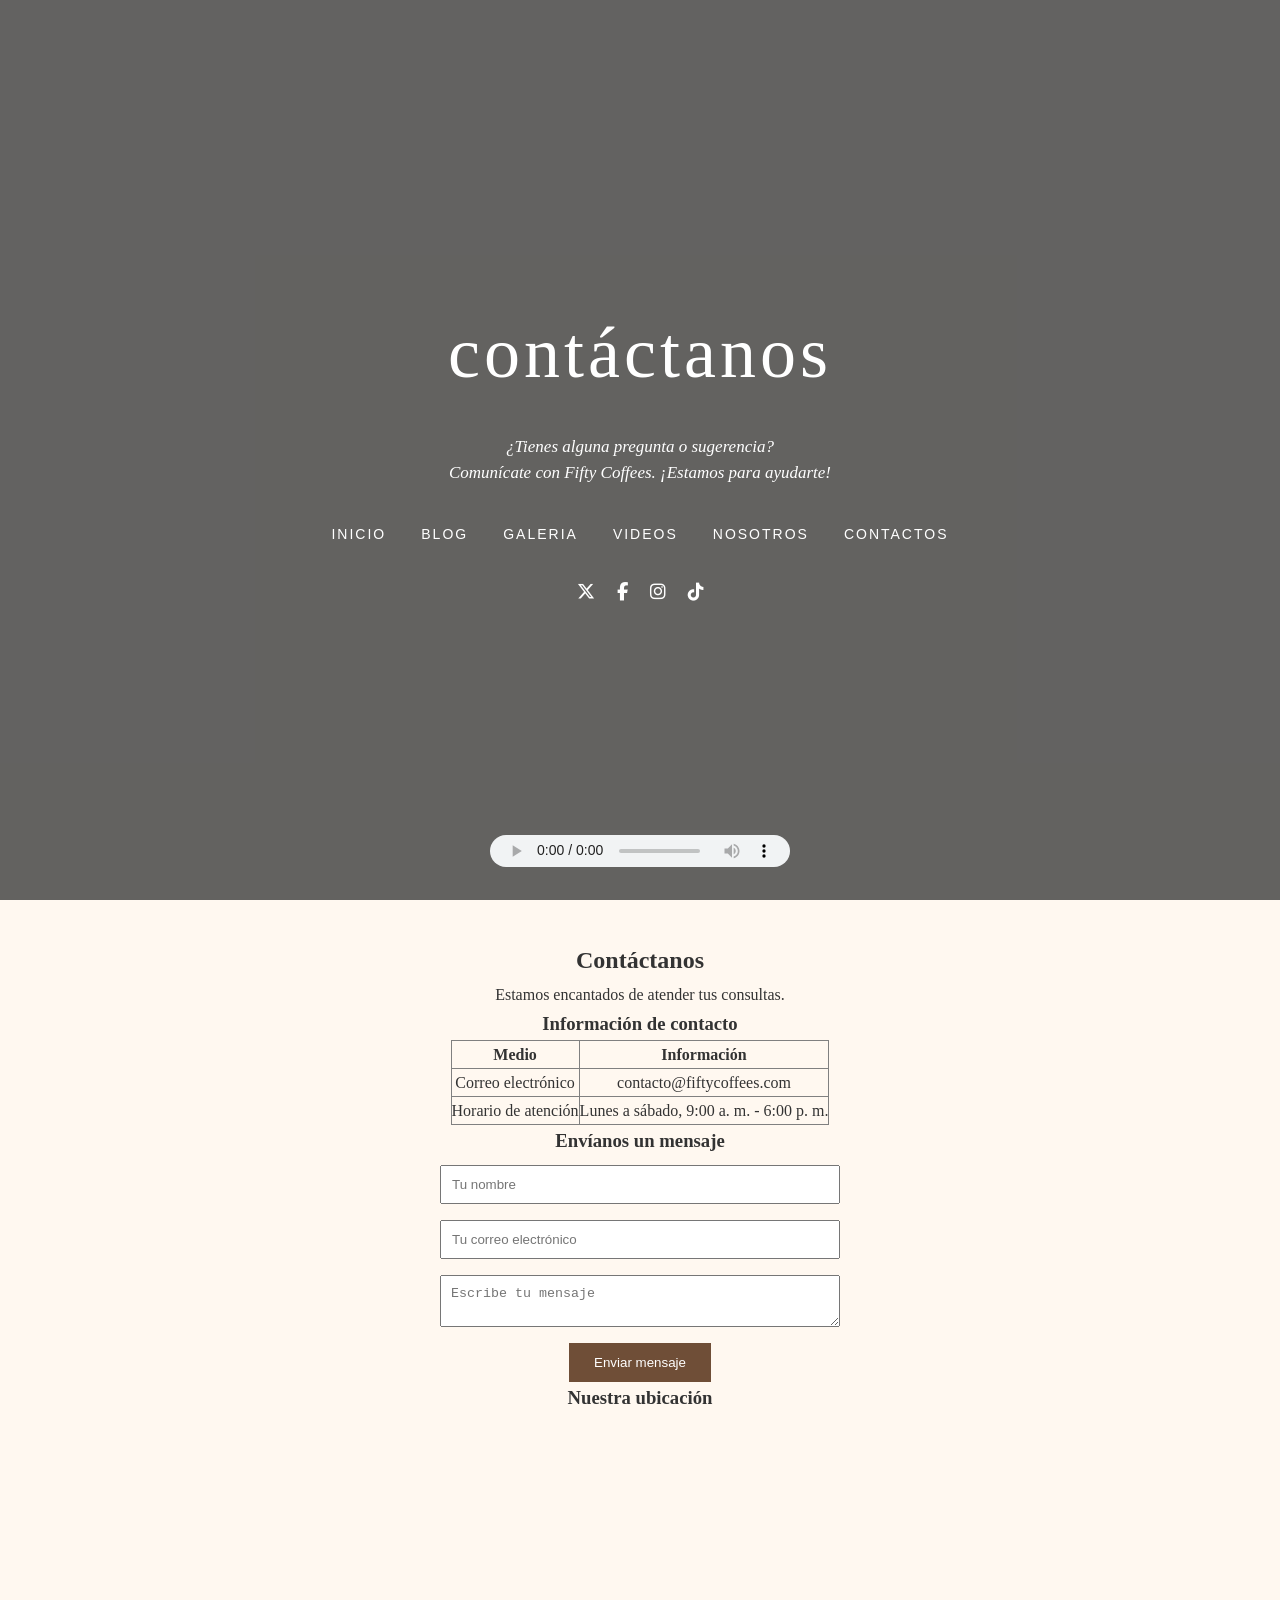
<file: contactos.html>
<!DOCTYPE html>
<html lang="es">
<head>
    <meta charset="UTF-8">
    <meta name="viewport" content="width=device-width, initial-scale=1.0">
    <title>Fifty Coffees - Contactos</title>
    <link rel="stylesheet" href="css/styles.css">
    <link rel="icon" href="https://cdn-icons-png.flaticon.com/512/924/924514.png" type="image/png">
    <link rel="stylesheet" href="https://cdnjs.cloudflare.com/ajax/libs/font-awesome/6.5.1/css/all.min.css">
</head>
<body>

    <!-- PORTADA -->
    <header class="hero">
        <div class="hero-content">
           <h1>Contáctanos</h1>
            <p class="slogan">
               ¿Tienes alguna pregunta o sugerencia?<br>
Comunícate con Fifty Coffees. ¡Estamos para ayudarte!
            </p>

            <!-- Menú -->
            <nav>
                <ul class="menu-portada">
                    <li><a href="index.html">INICIO</a></li>
                    <li><a href="blog.html">BLOG</a></li>
                    <li><a href="galeria.html">GALERIA</a></li>
                    <li><a href="videos.html">VIDEOS</a></li>
                    <li><a href="nosotros.html">NOSOTROS</a></li>
                
                <li><a href="contactos.html">CONTACTOS</a></li>
                </ul>
            </nav>

            <!-- Redes sociales -->
            <div class="redes-portada">
                <a href="https://twitter.com" target="_blank" title="X / Twitter"><i class="fa-brands fa-x-twitter"></i></a>
                <a href="https://facebook.com" target="_blank" title="Facebook"><i class="fa-brands fa-facebook-f"></i></a>
                <a href="https://instagram.com" target="_blank" title="Instagram"><i class="fa-brands fa-instagram"></i></a>
                <a href="https://tiktok.com" target="_blank" title="TikTok"><i class="fa-brands fa-tiktok"></i></a>
            </div>
        </div>

        <!-- Audio opcional -->
        <div class="audio-portada">
            <audio controls>
                <source src="https://www.soundhelix.com/examples/mp3/SoundHelix-Song-1.mp3" type="audio/mpeg">
                Tu navegador no soporta el elemento de audio.
            </audio>
        </div>
    </header>

<!-- SECCIÓN DE CONTACTO -->
<section style="padding:40px; background:#fff8f0; color:#333; text-align:center;">

    <h2>Contáctanos</h2>
    <p>Estamos encantados de atender tus consultas.</p>

    <!-- TABLA -->
    <h3>Información de contacto</h3>
    <table border="1" cellpadding="12" style="margin:auto; border-collapse:collapse;">
        <tr>
            <th>Medio</th>
            <th>Información</th>
        </tr>
        <tr>
            <td>Correo electrónico</td>
            <td>contacto@fiftycoffees.com</td>
        </tr>
        <tr>
            <td>Horario de atención</td>
            <td>Lunes a sábado, 9:00 a. m. - 6:00 p. m.</td>
        </tr>
    </table>

    <!-- FORMULARIO -->
    <h3>Envíanos un mensaje</h3>
    <form style="max-width:400px; margin:auto;">
        <input type="text" placeholder="Tu nombre" required
               style="width:100%; padding:10px; margin:8px 0; box-sizing:border-box;">

        <input type="email" placeholder="Tu correo electrónico" required
               style="width:100%; padding:10px; margin:8px 0; box-sizing:border-box;">

        <textarea placeholder="Escribe tu mensaje" required
                  style="width:100%; padding:10px; margin:8px 0; box-sizing:border-box;"></textarea>

        <button type="submit" style="padding:12px 25px; background:#6f4e37; color:white; border:0; cursor:pointer;">
            Enviar mensaje
        </button>
    </form>

    <!-- MAPA -->
    <h3>Nuestra ubicación</h3>
    <iframe
        src="https://www.google.com/maps?q=Lima,Peru&output=embed"
        width="100%"
        height="300"
        style="border:0;"
        loading="lazy"
        title="Mapa de ubicación">
    </iframe>

</section>

</body>
</html>
</file>
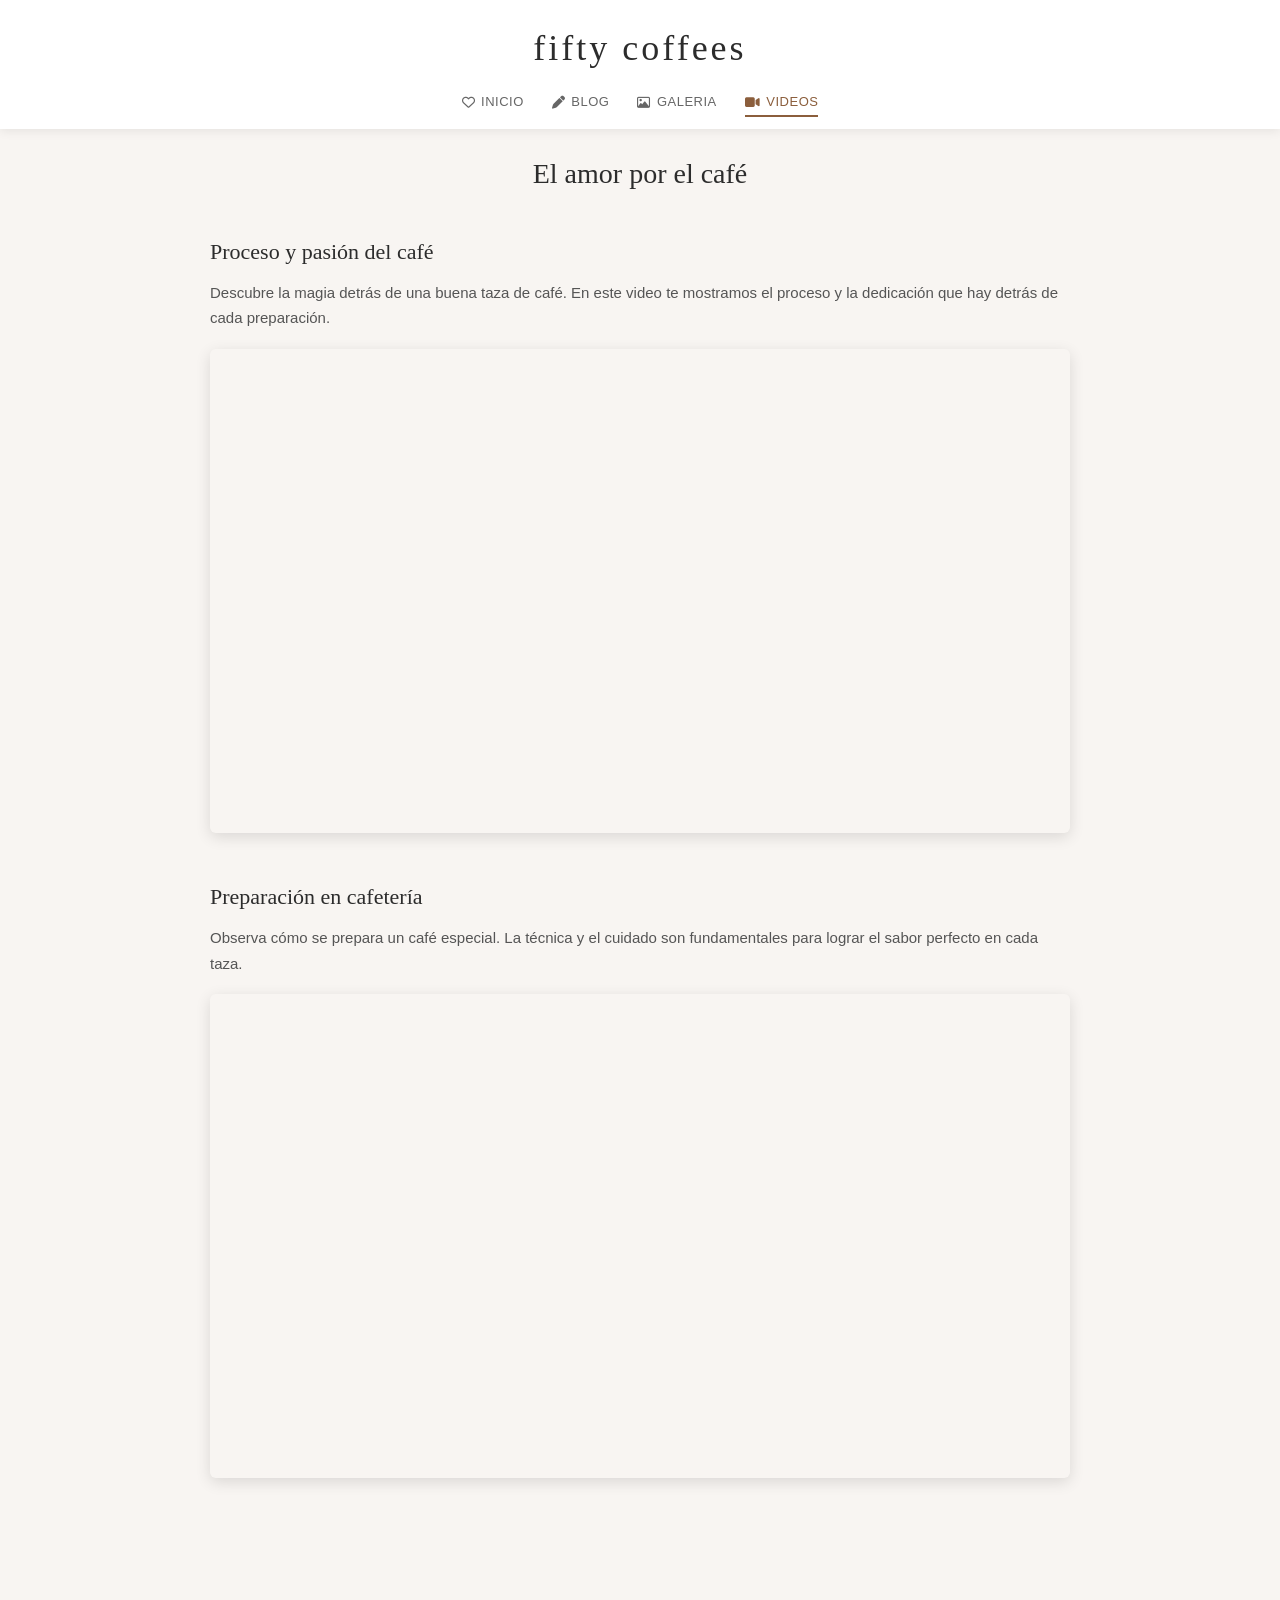
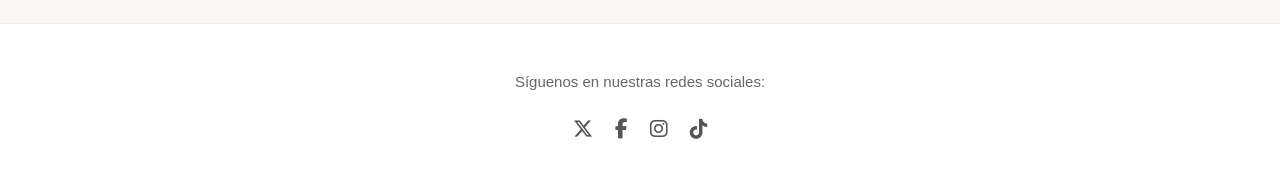
<file: videos.html>
<!DOCTYPE html>
<html lang="es">
<head>
    <meta charset="UTF-8">
    <meta name="viewport" content="width=device-width, initial-scale=1.0">
    <title>Fifty Coffees - Videos</title>
    <link rel="stylesheet" href="css/styles.css">
    <link rel="icon" href="https://cdn-icons-png.flaticon.com/512/924/924514.png" type="image/png">
    <link rel="stylesheet" href="https://cdnjs.cloudflare.com/ajax/libs/font-awesome/6.5.1/css/all.min.css">
</head>
<body>

    <!-- Header fijo -->
    <header class="header-fijo">
        <div class="contenedor-header">
            <a href="index.html" class="logo">fifty coffees</a>
            <nav>
                <ul class="menu-interno">
                    <li><a href="index.html"><i class="fa-regular fa-heart"></i> INICIO</a></li>
                    <li><a href="blog.html"><i class="fa-solid fa-pen"></i> BLOG</a></li>
                    <li><a href="galeria.html"><i class="fa-regular fa-image"></i> GALERIA</a></li>
                    <li><a href="videos.html" class="activo"><i class="fa-solid fa-video"></i> VIDEOS</a></li>
                </ul>
            </nav>
        </div>
    </header>

    <!-- Contenido -->
    <main class="contenido">

        <h2 class="titulo-pagina">El amor por el café</h2>

        <!-- Video de YouTube -->
        <section class="seccion-video">
            <h3>Proceso y pasión del café</h3>
            <p>
                Descubre la magia detrás de una buena taza de café. En este video te mostramos
                el proceso y la dedicación que hay detrás de cada preparación.
            </p>

            <div class="video-responsive">
                <iframe 
                    src="https://www.youtube.com/embed/35Cq5nXNiUw" 
                    title="Video de referencia - Café"
                    allow="accelerometer; autoplay; clipboard-write; encrypted-media; gyroscope; picture-in-picture" 
                    allowfullscreen>
                </iframe>
            </div>
        </section>

        <!-- Video de Vimeo -->
        <section class="seccion-video">
            <h3>Preparación en cafetería</h3>
            <p>
                Observa cómo se prepara un café especial. La técnica y el cuidado son
                fundamentales para lograr el sabor perfecto en cada taza.
            </p>

            <div class="video-responsive">
                <iframe 
                    src="https://player.vimeo.com/video/148751763" 
                    title="Coffee Shop - Vimeo"
                    allow="autoplay; fullscreen; picture-in-picture" 
                    allowfullscreen>
                </iframe>
            </div>
        </section>

    </main>

    <!-- Footer redes -->
    <footer class="footer-redes">
        <p>Síguenos en nuestras redes sociales:</p>
        <div class="redes-footer">
            <a href="https://twitter.com" target="_blank" title="X / Twitter"><i class="fa-brands fa-x-twitter"></i></a>
            <a href="https://facebook.com" target="_blank" title="Facebook"><i class="fa-brands fa-facebook-f"></i></a>
            <a href="https://instagram.com" target="_blank" title="Instagram"><i class="fa-brands fa-instagram"></i></a>
            <a href="https://tiktok.com" target="_blank" title="TikTok"><i class="fa-brands fa-tiktok"></i></a>
        </div>
    </footer>

</body>
</html>
</file>
<file: css/styles.css>
/* ========================================
   Fifty Coffees - Estilos PA2
   CSS limpio y del nivel del curso
======================================== */

/* Reset básico */
* {
    margin: 0;
    padding: 0;
    box-sizing: border-box;
}

body {
    font-family: Georgia, "Times New Roman", serif;
    background-color: #f8f5f2;
    color: #333;
    line-height: 1.7;
}

a {
    text-decoration: none;
}

/* ========== INDEX (Portada) ========== */
.hero {
    height: 100vh;
    background-image: url('https://images.unsplash.com/photo-1495474472287-4d71bcdd2085?w=1600');
    background-size: cover;
    background-position: center;
    background-repeat: no-repeat;
    display: flex;
    flex-direction: column;
    justify-content: center;
    align-items: center;
    text-align: center;
    color: #fff;
    position: relative;
}

.hero::before {
    content: "";
    position: absolute;
    top: 0;
    left: 0;
    width: 100%;
    height: 100%;
    background-color: rgba(0, 0, 0, 0.6);
}

.hero-content {
    position: relative;
    z-index: 2;
    padding: 20px;
}

.hero h1 {
    font-size: 72px;
    font-weight: normal;
    letter-spacing: 4px;
    margin-bottom: 20px;
    text-transform: lowercase;
}

.hero .slogan {
    font-size: 17px;
    max-width: 580px;
    margin: 0 auto 35px;
    font-style: italic;
    line-height: 1.5;
}

/* Menú de la portada */
.menu-portada {
    display: flex;
    justify-content: center;
    gap: 35px;
    margin-bottom: 30px;
    list-style: none;
}

.menu-portada a {
    color: #fff;
    font-size: 14px;
    letter-spacing: 2px;
    text-transform: uppercase;
    font-family: Arial, Helvetica, sans-serif;
    transition: color 0.3s;
}

.menu-portada a:hover {
    color: #d4a574;
}

/* Iconos redes sociales (portada) */
.redes-portada {
    display: flex;
    justify-content: center;
    gap: 22px;
}

.redes-portada a {
    color: #fff;
    font-size: 18px;
    transition: color 0.3s;
}

.redes-portada a:hover {
    color: #d4a574;
}

/* Audio opcional */
.audio-portada {
    position: absolute;
    bottom: 25px;
    z-index: 2;
}

.audio-portada audio {
    height: 32px;
}

/* ========== PÁGINAS INTERNAS ========== */

/* Header fijo */
.header-fijo {
    position: fixed;
    top: 0;
    left: 0;
    width: 100%;
    background-color: #ffffff;
    box-shadow: 0 2px 10px rgba(0, 0, 0, 0.08);
    z-index: 100;
    padding: 18px 0 12px;
}

.contenedor-header {
    max-width: 1000px;
    margin: 0 auto;
    display: flex;
    flex-direction: column;
    align-items: center;
}

.logo {
    font-size: 36px;
    font-weight: normal;
    color: #2c2c2c;
    letter-spacing: 3px;
    text-transform: lowercase;
    margin-bottom: 12px;
    font-family: Georgia, "Times New Roman", serif;
}

.logo:hover {
    color: #8b5e3c;
}

/* Menú con iconos */
.menu-interno {
    display: flex;
    justify-content: center;
    gap: 28px;
    list-style: none;
    font-family: Arial, Helvetica, sans-serif;
}

.menu-interno a {
    color: #666;
    font-size: 13px;
    display: flex;
    align-items: center;
    gap: 6px;
    letter-spacing: 0.5px;
    transition: color 0.3s;
}

.menu-interno a:hover {
    color: #8b5e3c;
}

.menu-interno a.activo {
    color: #8b5e3c;
    border-bottom: 2px solid #8b5e3c;
    padding-bottom: 2px;
}

/* Contenido principal */
.contenido {
    max-width: 900px;
    margin: 0 auto;
    padding: 150px 20px 50px;
}

/* ========== BLOG ========== */
.imagen-principal-blog {
    width: 100%;
    height: 380px;
    object-fit: cover;
    border-radius: 6px;
    margin-bottom: 35px;
    display: block;
}

.articulo {
    background-color: #fff;
    padding: 35px 40px;
    border-radius: 6px;
    box-shadow: 0 2px 12px rgba(0, 0, 0, 0.06);
}

.articulo h2 {
    font-size: 30px;
    margin-bottom: 18px;
    color: #2c2c2c;
    font-weight: normal;
}

.meta-autor {
    display: flex;
    align-items: center;
    gap: 14px;
    margin-bottom: 25px;
    color: #777;
    font-size: 14px;
    font-family: Arial, Helvetica, sans-serif;
}

.foto-autor {
    width: 55px;
    height: 55px;
    border-radius: 50%;
    object-fit: cover;
    border: 2px solid #d4a574;
}

.articulo p {
    margin-bottom: 16px;
    text-align: justify;
    font-size: 16px;
}

.icono-cafe {
    font-size: 42px;
    color: #8b5e3c;
    margin: 25px 0;
    text-align: center;
}

/* ========== GALERÍA ========== */
.titulo-pagina {
    text-align: center;
    font-size: 28px;
    margin-bottom: 35px;
    color: #2c2c2c;
    font-weight: normal;
}

.galeria {
    display: flex;
    flex-wrap: wrap;
    justify-content: center;
    gap: 30px;
}

.item-galeria {
    width: 260px;
    text-align: center;
}

.item-galeria img {
    width: 100%;
    height: 190px;
    object-fit: cover;
    border-radius: 6px;
    transition: transform 0.3s, filter 0.3s;
    box-shadow: 0 4px 12px rgba(0, 0, 0, 0.12);
    display: block;
}

.item-galeria img:hover {
    transform: scale(1.06);
    filter: brightness(1.15) contrast(1.05);
}

.item-galeria p {
    margin-top: 12px;
    font-size: 14px;
    color: #666;
    font-family: Arial, Helvetica, sans-serif;
}

/* ========== VIDEOS ========== */
.seccion-video {
    margin-bottom: 45px;
}

.seccion-video h3 {
    font-size: 22px;
    margin-bottom: 10px;
    color: #2c2c2c;
    font-weight: normal;
}

.seccion-video p {
    margin-bottom: 18px;
    color: #555;
    font-size: 15px;
    font-family: Arial, Helvetica, sans-serif;
}

.video-responsive {
    position: relative;
    padding-bottom: 56.25%;
    height: 0;
    overflow: hidden;
    border-radius: 6px;
    box-shadow: 0 4px 15px rgba(0, 0, 0, 0.12);
}

.video-responsive iframe {
    position: absolute;
    top: 0;
    left: 0;
    width: 100%;
    height: 100%;
    border: none;
}

/* ========== FOOTER / REDES ========== */
.footer-redes {
    text-align: center;
    padding: 45px 20px 35px;
    background-color: #fff;
    margin-top: 50px;
    border-top: 1px solid #eee;
}

.footer-redes p {
    margin-bottom: 18px;
    color: #666;
    font-size: 15px;
    font-family: Arial, Helvetica, sans-serif;
}

.redes-footer {
    display: flex;
    justify-content: center;
    gap: 22px;
}

.redes-footer a {
    color: #555;
    font-size: 20px;
    transition: color 0.3s;
}

.redes-footer a:hover {
    color: #8b5e3c;
}

/* Utilidades */
.centrado {
    text-align: center;
}
</file>
